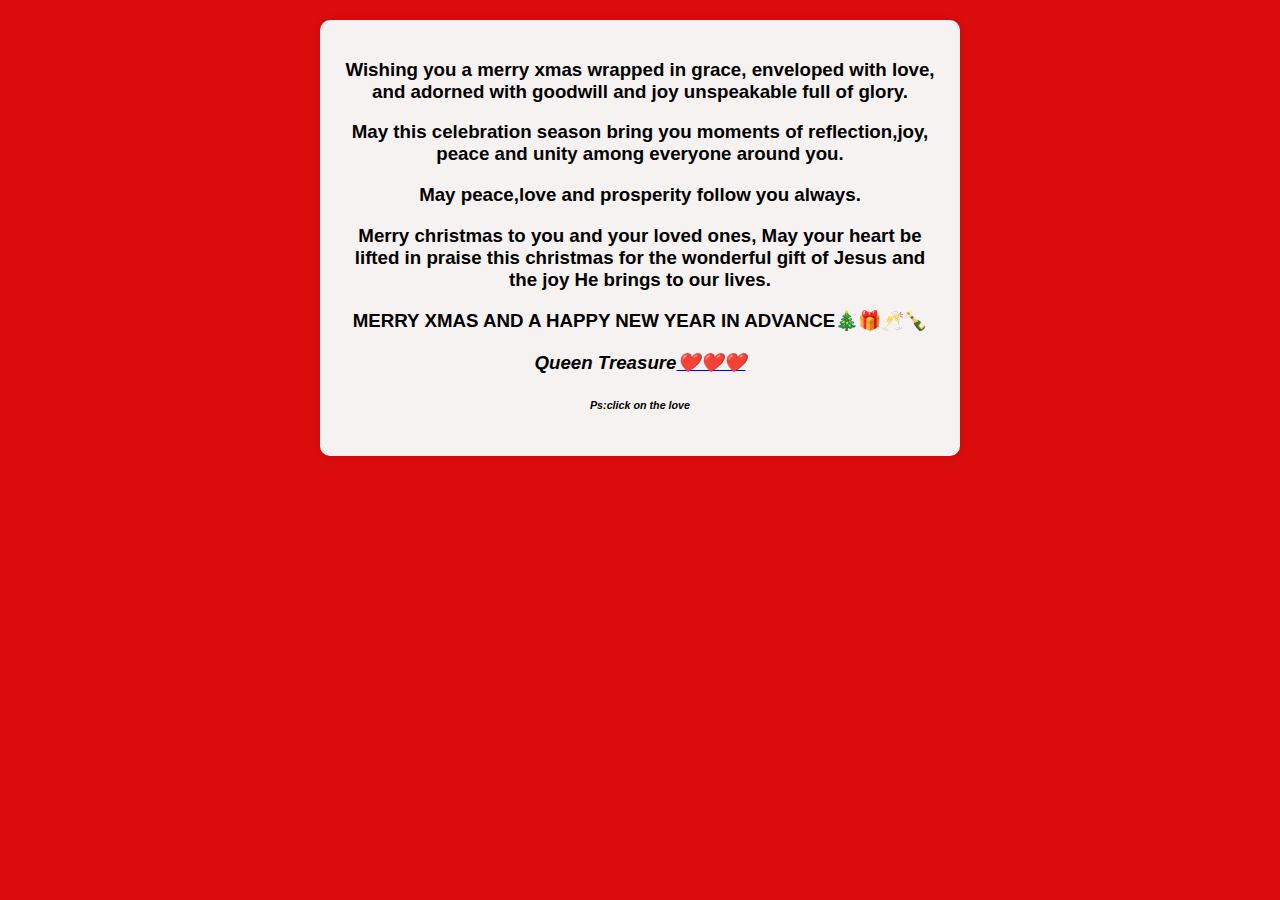
<file: HEART/index.html>
<!DOCTYPE html>
<html lang="en">
<head>
    <meta charset="UTF-8">
    <meta http-equiv="X-UA-Compatible" content="IE=edge" /> 
    <meta name="viewport" content="width=device-width, initial-scale=1.0"/>
    <link rel="icon" type="image/png" href="./CROWN.png" />
    <title>Christmas Greetings From Treasure Ojeamiren🎄</title>
    <link rel="stylesheet" href="style.css">
</head>
<body>
    <div class="christmas-message">
        <h3><strong>Wishing you a merry xmas wrapped in grace, enveloped with love, 
            and adorned with goodwill and joy unspeakable full of glory.</strong> 
        <h3>
        <p><b>May this celebration season bring you moments of reflection,joy,
            peace and unity among everyone around you.</b> 
        </p>
        <p>May peace,love and prosperity follow you always.</p> 
        <p>Merry christmas to you and your loved ones,
             May your heart be lifted in praise this christmas 
             for the wonderful gift of Jesus and the joy
              He brings to our lives.
        </p>
        <p><strong>MERRY XMAS AND A HAPPY NEW YEAR IN ADVANCE</strong>🎄🎁🥂🍾</p>
        <p class="signature">Queen Treasure<a href="love.html">❤️❤️❤️</a>
        </p>
        <h6><em>Ps:click on the love</em></h6>
    </div>
</body>
</html>
</file>
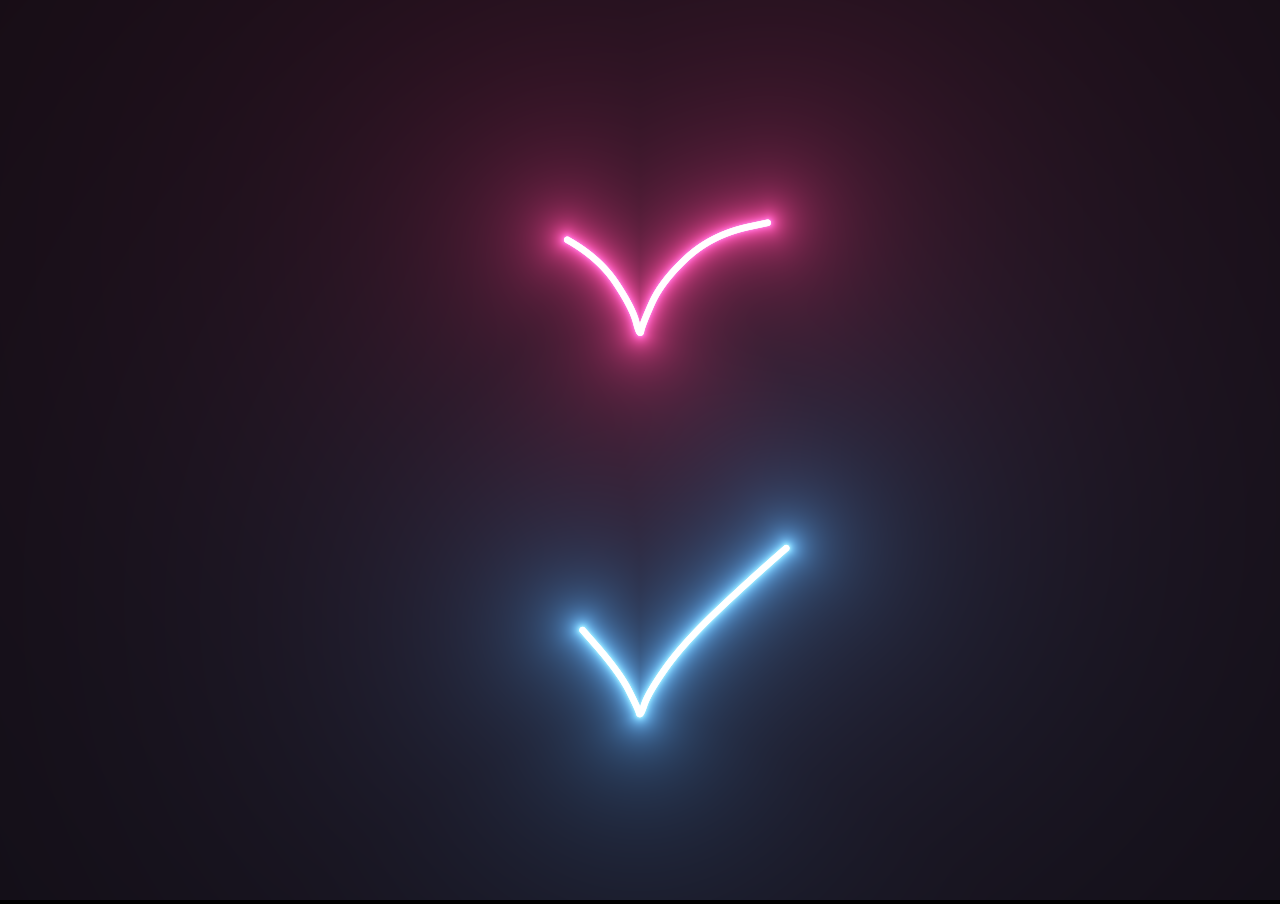
<file: HEART/love.html>
<!DOCTYPE html>
<html lang="en">
<head>
    <meta charset="UTF-8">
    <meta http-equiv="X-UA-Compatible" content="IE=edge">
    <meta name="viewport" content="width=device-width, initial-scale=1.0">
    <title>I Love You animation From Treasure Ojeamiren</title>
    <link rel="stylesheet" href="love.css">
</head>
<body>
    <canvas id="canvas" width="1400" height="600"></canvas>
    <!--js here-->
    <script src="love.js"></script>
</body>
</html>
</file>
<file: HEART/style.css>
body{
    font-family: Arial, Helvetica, sans-serif;
    background-color: #db0c0c;
    text-align: center;
    margin: 20px;
}

.christmas-message {
    max-width: 600px;
    margin: auto;
    padding: 20px;
    background-color: #f6f2f2;
    box-shadow: 0 0 10px rgba(1, 1, 1, 0.1);
    border-radius: 10px;
}

.signature {
    font-style: italic;
    margin-top: 20px;
    font-weight: bold ;
}
</file>
<file: HEART/love.css>
body {
    background-color: #000;
    margin: 0;
    overflow: hidden;
    background-repeat: no-repeat;
}
</file>
